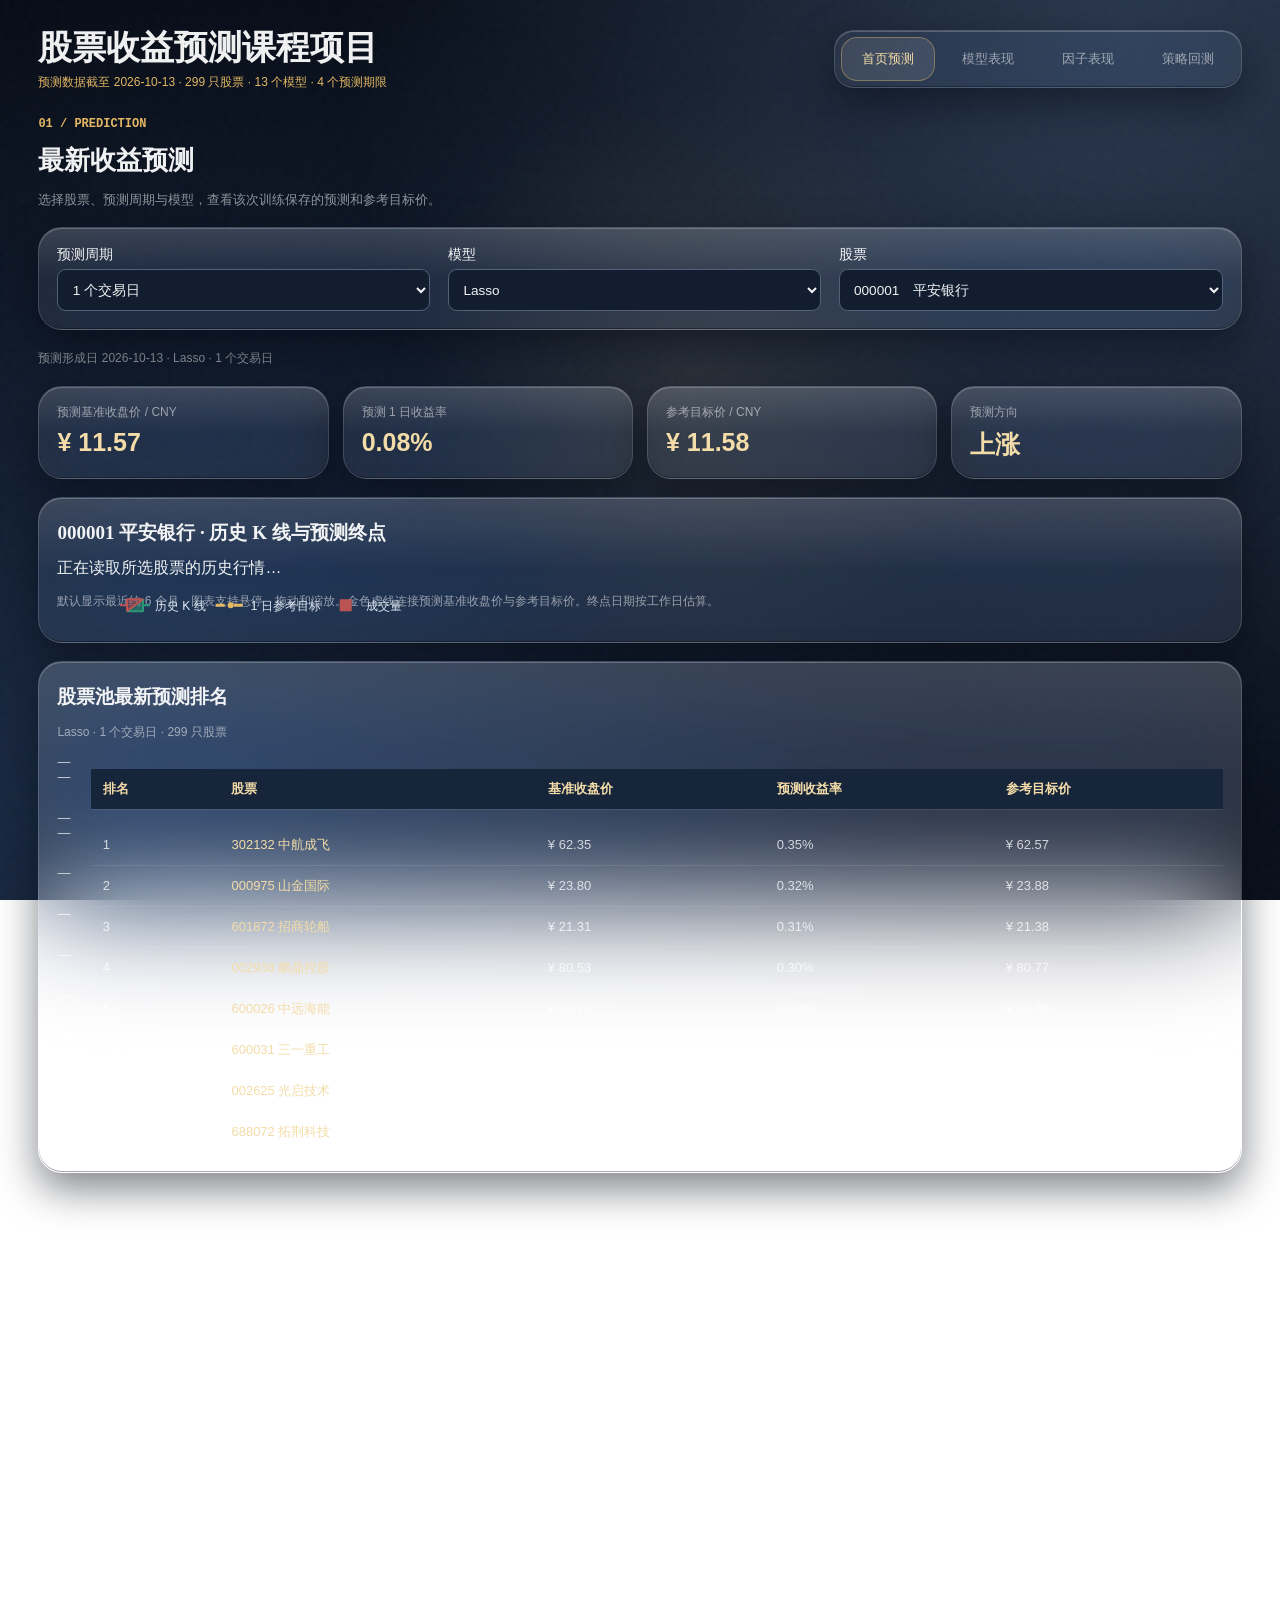
<file: index.html>
<!doctype html>
<html lang="zh-CN">
<head>
<meta charset="utf-8">
<meta name="viewport" content="width=device-width, initial-scale=1">
<title>股票收益预测课程项目</title>
<meta name="description" content="按股票、模型和预测周期查询已保存的收益预测，并查看模型表现、因子 IC 和策略回测。">
<link rel="stylesheet" href="theme.css">
<link rel="stylesheet" href="app.css">
<script defer src="plotly.min.js"></script>
<script defer src="app.js"></script>
</head>
<body>
<main class="shell">
<header class="top">
  <div><h1>股票收益预测课程项目</h1><p class="sample" id="run-info"></p></div>
  <nav class="tabs" aria-label="项目页面">
    <button type="button" class="tab active" data-view="prediction" aria-controls="prediction" aria-pressed="true">首页预测</button>
    <button type="button" class="tab" data-view="models" aria-controls="models" aria-pressed="false">模型表现</button>
    <button type="button" class="tab" data-view="factors" aria-controls="factors" aria-pressed="false">因子表现</button>
    <button type="button" class="tab" data-view="backtest" aria-controls="backtest" aria-pressed="false">策略回测</button>
  </nav>
</header>
<p id="status" role="status">正在加载项目结果…</p>
<p id="error" role="alert" hidden></p>
<noscript><p>请开启 JavaScript 以查询预测和使用图表。</p></noscript>

<section id="prediction" class="panel active" aria-labelledby="prediction-title">
  <p class="kicker">01 / PREDICTION</p><h2 class="section-title" id="prediction-title">最新收益预测</h2>
  <p class="desc">选择股票、预测周期与模型，查看该次训练保存的预测和参考目标价。</p>
  <div class="glass controls">
    <label>预测周期<select id="forecast-horizon"></select></label>
    <label>模型<select id="forecast-model"></select></label>
    <label class="wide">股票<select id="forecast-stock"></select></label>
  </div>
  <p id="forecast-date" class="note"></p>
  <div class="grid4" id="forecast-cards"></div>
  <div class="glass">
    <h3 class="chart-title" id="price-title">历史 K 线与预测终点</h3>
    <div id="price-chart" class="chart" aria-label="历史 K 线、成交量与预测终点"></div>
    <p class="note">默认显示最近约 6 个月，图表支持悬停、拖动和缩放。金色虚线连接预测基准收盘价与参考目标价。终点日期按工作日估算。</p>
  </div>
  <div class="glass">
    <h3 class="chart-title">股票池最新预测排名</h3>
    <p class="note" id="ranking-info"></p>
    <div class="table-scroll ranking" tabindex="0" role="region" aria-label="股票池最新预测排名"><table id="ranking" class="data-table"></table></div>
  </div>
</section>

<section id="models" class="panel" aria-labelledby="models-title">
  <p class="kicker">02 / MODELS</p><h2 class="section-title" id="models-title">模型表现比较</h2>
  <p class="desc">读取原始测试集指标，各模型使用各自的有效样本。</p>
  <div class="glass controls"><label>预测周期<select id="metric-horizon"></select></label></div>
  <div class="glass">
    <h3 class="chart-title">测试集 R² 与预测相关系数</h3><div id="model-chart" class="chart"></div>
    <p class="note">R² 使用均值基线。超参数由验证集选择。</p>
    <div class="table-scroll" tabindex="0" role="region" aria-label="模型测试指标"><table id="model-table" class="data-table"></table></div>
  </div>
  <div class="glass">
    <h3 class="chart-title">模型因子权重 / 重要性</h3>
    <div class="controls">
      <label>模型<select id="importance-model"></select></label>
      <label>因子类型<select id="importance-category"></select></label>
      <label>显示数量<select id="importance-count"><option>10</option><option selected>20</option><option>30</option></select></label>
    </div>
    <p id="importance-method" class="note"></p>
    <div id="importance-chart" class="chart"></div>
    <details><summary>查看这些因子的类型与定义</summary><div class="table-scroll" tabindex="0" role="region" aria-label="模型因子定义"><table id="importance-table" class="data-table"></table></div></details>
  </div>
</section>

<section id="factors" class="panel" aria-labelledby="factors-title">
  <p class="kicker">03 / FACTORS</p><h2 class="section-title" id="factors-title">因子预测能力</h2>
  <p class="desc">按所选区间的 |平均 IC| 排名，保留相关方向。</p>
  <div class="glass controls">
    <label>预测周期<select id="factor-horizon"></select></label>
    <label>因子类型<select id="factor-category"></select></label>
    <label>开始日期<input id="factor-start" type="date"></label>
    <label>结束日期<input id="factor-end" type="date"></label>
  </div>
  <div class="glass">
    <h3 class="chart-title">平均 IC 排名</h3>
    <div id="factor-chart" class="chart"></div>
    <p id="factor-info" class="note"></p>
    <div class="table-scroll ranking" tabindex="0" role="region" aria-label="因子 IC 排名"><table id="factor-table" class="data-table"></table></div>
    <details><summary>查看因子类型与定义</summary><div class="table-scroll ranking" tabindex="0" role="region" aria-label="因子类型与定义"><table id="factor-definitions" class="data-table"></table></div></details>
  </div>
</section>

<section id="backtest" class="panel" aria-labelledby="backtest-title">
  <p class="kicker">04 / BACKTEST</p><h2 class="section-title" id="backtest-title">样本外策略回测</h2>
  <p class="desc">用测试集历史预测构建固定规则策略，并与股票池等权基准比较。</p>
  <div class="glass controls">
    <label>预测周期<select id="backtest-horizon"></select></label>
    <label>模型<select id="backtest-model"></select></label>
  </div>
  <div class="grid4" id="backtest-cards"></div>
  <div class="glass">
    <h3 class="chart-title">策略与基准净值</h3>
    <div id="backtest-chart" class="chart"></div>
    <p class="note">按预测周期调仓，等权持有预测收益最高的 10 只股票，每次调仓扣 0.1% 成本。</p>
  </div>
</section>
<footer class="footer">本站使用项目最后一次运行保存的数据。历史预测、因子 IC 与回测结果用于课程研究。</footer>
</main>
</body>
</html>
</file>
<file: theme.css>
:root{--night:#0B1322;--deep:#060A13;--gold:#E4B863;--gold-light:#F3DCA8;--moon:#7C9CC4;--text:rgba(255,255,255,.94);--soft:rgba(255,255,255,.76);--muted:rgba(255,255,255,.54);--line:rgba(255,255,255,.15);--glass:rgba(255,255,255,.08);--shadow:0 16px 40px rgba(3,7,18,.5),inset 0 1px 0 rgba(255,255,255,.22),inset 0 -1px 0 rgba(2,6,16,.35)}
*{box-sizing:border-box} html{scroll-behavior:smooth} body{margin:0;color:var(--text);font-family:Aptos,"Microsoft YaHei UI",sans-serif;background:radial-gradient(circle at 88% 4%,rgba(124,156,196,.28),transparent 55%),radial-gradient(circle at 7% 88%,rgba(51,81,122,.38),transparent 60%),radial-gradient(circle at 54% 42%,rgba(228,184,99,.11),transparent 34%),linear-gradient(145deg,var(--deep),var(--night) 48%,#0A101C);background-attachment:fixed;min-height:100vh}
body:before{content:"";position:fixed;inset:0;pointer-events:none;opacity:.025;background-image:url("data:image/svg+xml,%3Csvg viewBox='0 0 180 180' xmlns='http://www.w3.org/2000/svg'%3E%3Cfilter id='n'%3E%3CfeTurbulence type='fractalNoise' baseFrequency='.8' numOctaves='4'/%3E%3C/filter%3E%3Crect width='100%25' height='100%25' filter='url(%23n)'/%3E%3C/svg%3E")}
.shell{width:100%;padding:28px clamp(18px,3vw,56px) 60px} .top{display:flex;align-items:center;justify-content:space-between;gap:24px;margin-bottom:26px} h1,h2,h3{font-family:"Iowan Old Style","Noto Serif SC","Songti SC",serif} h1{font-size:34px;margin:0} .sample{color:var(--gold);font-size:12px;margin-top:5px}
.tabs{display:flex;gap:6px;padding:6px;background:rgba(255,255,255,.055);backdrop-filter:blur(60px) saturate(180%);border:1px solid var(--line);border-radius:20px;box-shadow:var(--shadow)} .tab{appearance:none;border:1px solid transparent;border-radius:16px;background:transparent;color:var(--muted);padding:12px 20px;cursor:pointer;transition:.5s cubic-bezier(.16,1,.3,1)} .tab:hover{background:rgba(255,255,255,.08);color:var(--text)} .tab.active{color:var(--gold-light);background:rgba(255,255,255,.1);border-color:rgba(228,184,99,.4)}
.panel{display:none} .panel.active{display:block} .kicker{color:var(--gold);font:650 12px Consolas,monospace} .section-title{font-size:26px;margin:3px 0 4px} .desc{color:var(--muted);font-size:13px;margin-bottom:18px} .grid4{display:grid;grid-template-columns:repeat(4,1fr);gap:14px;margin:18px 0} .metric,.glass{background:var(--glass);background-image:linear-gradient(to bottom,rgba(255,255,255,.12),transparent 50%);backdrop-filter:blur(60px) saturate(180%);border:1px solid var(--line);border-radius:24px;box-shadow:var(--shadow)} .metric{padding:17px 18px} .metric span{display:block;color:var(--muted);font-size:12px} .metric strong{display:block;color:var(--gold-light);font-size:25px;margin-top:7px} .glass{padding:18px;margin:18px 0;overflow:hidden} .chart-title{font-size:19px;margin:4px 0 12px}
.data-table{border-collapse:collapse;width:100%;font-size:13px;color:var(--soft)} .data-table th,.data-table td{padding:11px 12px;border-bottom:1px solid rgba(255,255,255,.09);text-align:left} .data-table th{color:var(--gold-light);font-weight:650} .note{color:var(--muted);font-size:12px;line-height:1.7;margin-top:12px} .footer{color:var(--muted);font-size:12px;border-top:1px solid rgba(255,255,255,.1);padding-top:18px;margin-top:34px}
@media(max-width:850px){.top{align-items:flex-start;flex-direction:column}.tabs{width:100%;overflow:auto}.tab{padding:10px 12px;white-space:nowrap}.grid4{grid-template-columns:repeat(2,1fr)}} @media(max-width:520px){.grid4{grid-template-columns:1fr}h1{font-size:28px}}
</file>
<file: app.css>
.top h1 { line-height: 1.2; }
.sample { margin-bottom: 0; }
.controls { display: flex; align-items: end; flex-wrap: wrap; gap: .85rem 1.1rem; }
.controls label { display: grid; gap: .35rem; flex: 1 1 10rem; font-size: .85rem; max-width: 24rem; }
.controls .wide { flex-grow: 1.5; }
select, input[type="date"] {
  width: 100%; min-height: 2.6rem; padding: .45rem .65rem; color: var(--text);
  background: #121e30; border: 1px solid #52627a; border-radius: .55rem;
  font: inherit; color-scheme: dark;
}
:focus-visible { outline: 2px solid var(--gold); outline-offset: 3px; }
.table-scroll { overflow: auto; }
.table-scroll.ranking { max-height: 25rem; }
.table-scroll th { white-space: nowrap; background: #17253a; position: sticky; top: 0; }
.data-table td { font-variant-numeric: tabular-nums; }
.data-table td:first-child { white-space: nowrap; }
.stock-link { background: transparent; border: 0; padding: 0; color: var(--gold-light); text-align: left; cursor: pointer; font: inherit; }
.stock-link:hover { text-decoration: underline; }
.is-selected { background: rgba(228,184,99,.12); }
.chart:empty { min-height: 2rem; }
summary { cursor: pointer; margin: .85rem 0; }
#status, #error { padding: .75rem 1rem; border: 1px solid var(--line); border-radius: .55rem; }
#error { color: #ffd0c8; }
@media (max-width: 520px) {
  .controls label { max-width: none; }
  .glass { padding: .8rem; }
  .tabs { flex-wrap: wrap; }
}
</file>
